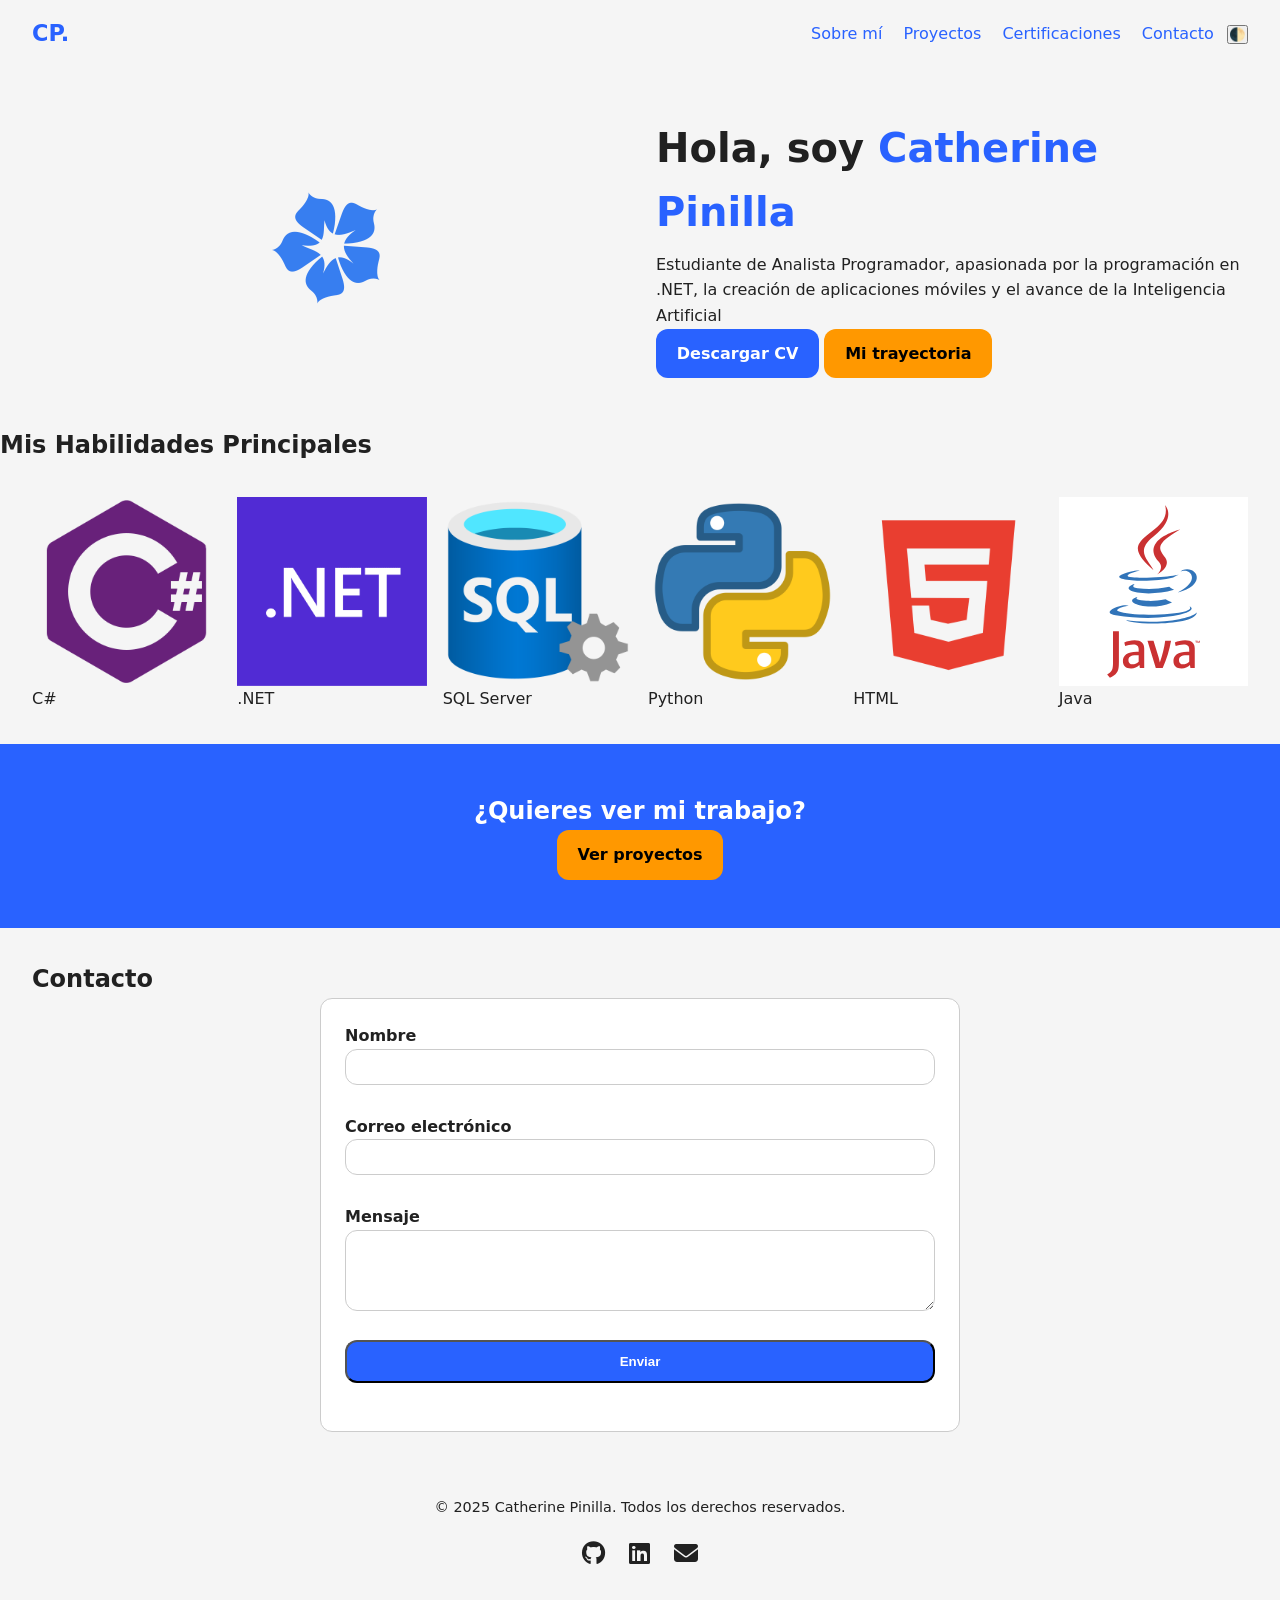
<file: portafolio/frontend/index.html>
<!-- 
  Página principal del portafolio:
  - Contiene hero section con presentación
  - Muestra habilidades principales
  - Incluye sección de contacto
  - Diseño responsive con menú hamburguesa
-->

<!DOCTYPE html>
<html lang="es">
  <head>
    <meta charset="UTF-8">
    <meta name="viewport" content="width=device-width, initial-scale=1.0">
    <title>Catherine Pinilla | Estudiante Analista Programador</title>
    <meta name="description" content="Portafolio de Catherine Pinilla, estudiante de Analista Programador enfocada en .NET e IA">
    <link rel="stylesheet" href="assets/css/styles.css">
    <link rel="preconnect" href="https://fonts.googleapis.com">
    <link rel="preconnect" href="https://fonts.gstatic.com" crossorigin>
    <link rel="stylesheet" href="https://cdnjs.cloudflare.com/ajax/libs/font-awesome/6.4.0/css/all.min.css">
  
  </head>
  <body>
    <header class="navbar">
      <a href="index.html" class="logo">CP<span>.</span></a>
      <nav id="nav-menu">
        <a href="about.html">Sobre mí</a>
        <a href="projects.html">Proyectos</a>
        <a href="certifications.html">Certificaciones</a>
        <a href="#contacto">Contacto</a>
        <button id="dark-toggle" aria-label="Alternar modo oscuro">🌓</button>
      </nav>
      <button id="hamburger" aria-label="Menú móvil">☰</button>
    </header>

    <section class="hero">
      <img src="assets/img/hero.webp" alt="Desarrollo de software">
      <div class="hero-text">
        <h1>Hola, soy <span>Catherine Pinilla</span></h1>
        <p>Estudiante de Analista Programador, apasionada por la programación en .NET, la creación de aplicaciones móviles y el avance de la Inteligencia Artificial</p>
        <div class="hero-buttons">
          <a href="assets/cv/CatherinePinilla_CV.pdf" class="btn-primary">Descargar CV</a>
          <a href="about.html" class="btn-secondary">Mi trayectoria</a>
        </div>
      </div>
    </section>

    <section class="skills">
      <h2>Mis Habilidades Principales</h2>
      <ul class="skill-grid">
        <li><img src="assets/img/icons/csharp.png" alt="C#">C#</li>
        <li><img src="assets/img/icons/dotnet.png" alt=".NET">.NET</li>
        <li><img src="assets/img/icons/sql.png" alt="SQL">SQL Server</li>
        <li><img src="assets/img/icons/python.png" alt="Python">Python</li>
        <li><img src="assets/img/icons/html.png" alt="HTML">HTML</li>
        <li><img src="assets/img/icons/java.svg" alt="Java">Java</li>
      </ul>
    </section>

    <section class="cta">
      <h2>¿Quieres ver mi trabajo?</h2>
      <a href="projects.html" class="btn-secondary">Ver proyectos</a>
    </section>

    <section id="contacto" class="contact">
      <h2>Contacto</h2>
      <form id="contact-form" novalidate>
        <label>Nombre
          <input type="text" id="nombre" name="nombre" required>
          <span class="error" id="errorNombre"></span>
        </label>

        <label>Correo electrónico
          <input type="email" id="correo" name="correo" required>
          <span class="error" id="errorCorreo"></span>
        </label>

        <label>Mensaje
          <textarea id="mensaje" name="mensaje" rows="4" required></textarea>
          <span class="error" id="errorMensaje"></span>
        </label>

        <button type="submit" class="btn-primary">Enviar</button>
        <p class="success" id="successMsg"></p>
      </form>
    </section>

   <footer class="footer">
        © 2025 Catherine Pinilla. Todos los derechos reservados.
        
        <!-- Enlaces a redes sociales -->
        <div class="social-links">
            <a href="https://github.com/catherinepinilla13g" target="_blank" class="social-link" aria-label="GitHub">
                <i class="fab fa-github"></i>
            </a>
            <a href="https://www.linkedin.com/in/catherine-elizabeth-pinilla-galleguillos-6082b2138/" target="_blank" class="social-link" aria-label="LinkedIn">
                <i class="fab fa-linkedin"></i>
            </a>
            <a href="mailto:catherinepinilla900@gmail.com" class="social-link" aria-label="Email">
                <i class="fas fa-envelope"></i>
            </a>
        </div>
    </footer>

    <script src="assets/js/main.js" defer></script>
    <script src="assets/js/contact.js" defer></script>
  </body>
</html>
</file>
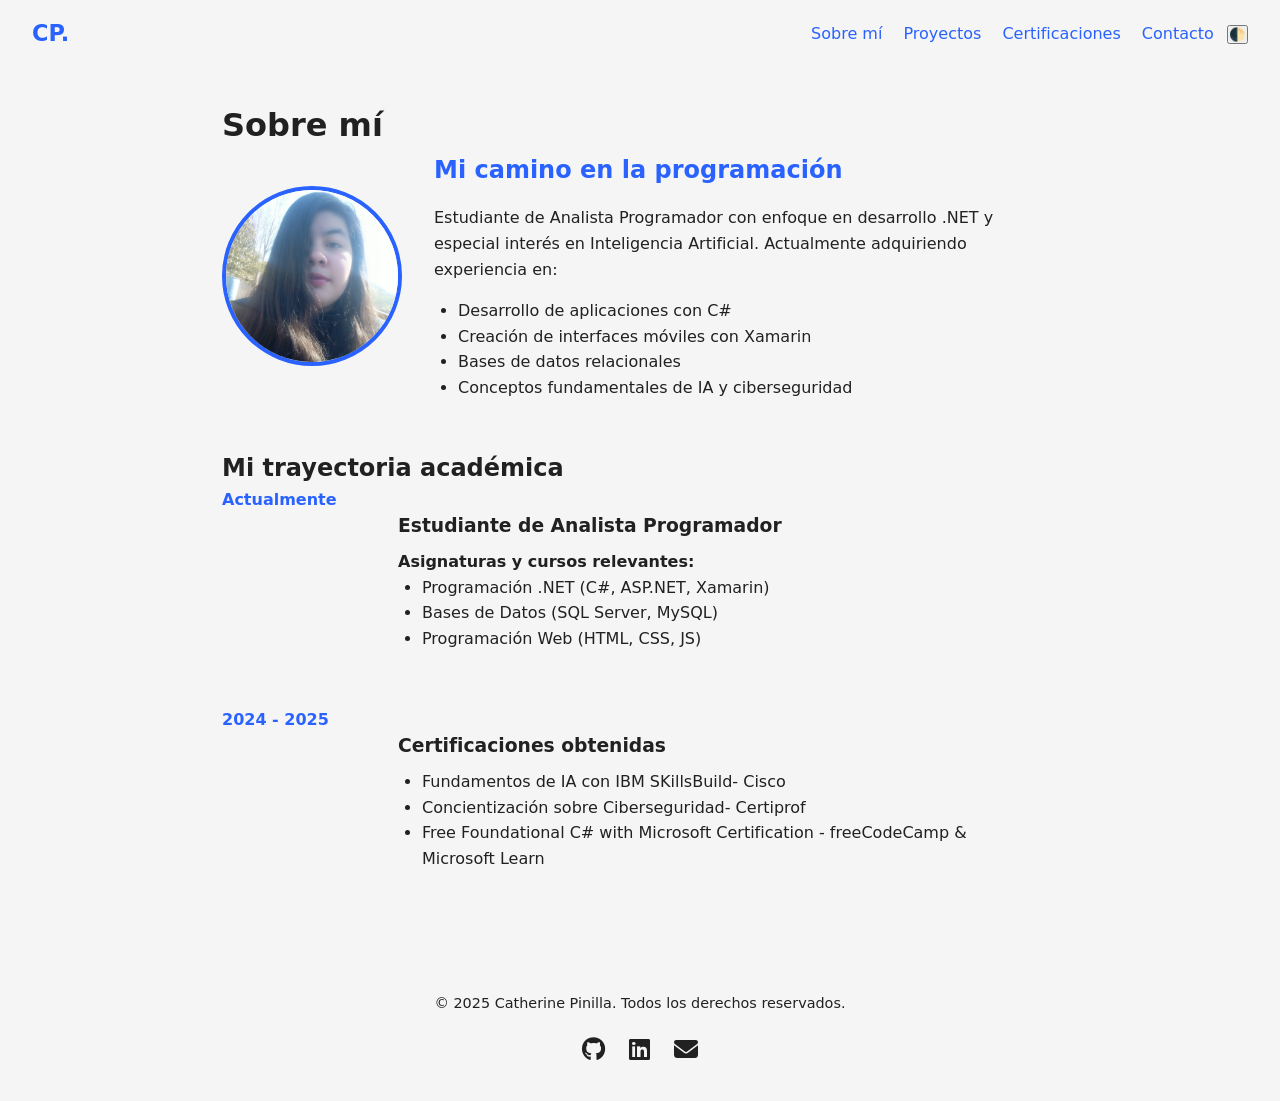
<file: portafolio/frontend/about.html>
<!-- 
  Página "Sobre mí":
  - Biografía profesional
  - Línea de tiempo académica
  - Foto de perfil
  - Responsive (cambia a columna en móviles)
-->

<!DOCTYPE html>
<html lang="es">
  <head>
    <meta charset="UTF-8">
    <title>Sobre mí | Catherine Pinilla</title>
    <link rel="stylesheet" href="assets/css/styles.css">
    <link rel="preconnect" href="https://fonts.googleapis.com">
    <link rel="preconnect" href="https://fonts.gstatic.com" crossorigin>
    <link rel="stylesheet" href="https://cdnjs.cloudflare.com/ajax/libs/font-awesome/6.4.0/css/all.min.css">
  </head>
  <body>
    <header class="navbar">
      <a href="index.html" class="logo">CP<span>.</span></a>
      <nav id="nav-menu">
        <a href="about.html">Sobre mí</a>
        <a href="projects.html">Proyectos</a>
        <a href="certifications.html">Certificaciones</a>
        <a href="index.html#contacto">Contacto</a>
        <button id="dark-toggle" aria-label="Alternar modo oscuro">🌓</button>
      </nav>
    </header>

    <main class="about">
      <h1>Sobre mí</h1>

      <section class="bio">
        <img src="assets/img/profile.jpg" alt="C" class="profile-img">
        <div class="bio-text">
          <h2>Mi camino en la programación</h2>
          <p>Estudiante de Analista Programador con enfoque en desarrollo .NET y
            especial interés en Inteligencia Artificial. Actualmente adquiriendo
            experiencia en:</p>
          <ul>
            <li>Desarrollo de aplicaciones con C#</li>
            <li>Creación de interfaces móviles con Xamarin</li>
            <li>Bases de datos relacionales</li>
            <li>Conceptos fundamentales de IA y ciberseguridad</li>
          </ul>
        </div>
      </section>

      <section class="timeline">
        <h2>Mi trayectoria académica</h2>

        <div class="timeline-item">
          <div class="timeline-date">Actualmente</div>
          <div class="timeline-content">
            <h3>Estudiante de Analista Programador</h3>
            <p><strong>Asignaturas y cursos relevantes:</strong></p>
            <ul>
              <li>Programación .NET (C#, ASP.NET, Xamarin)</li>
              <li>Bases de Datos (SQL Server, MySQL)</li>
              <li>Programación Web (HTML, CSS, JS)</li>
            </ul>
          </div>
        </div>

        <div class="timeline-item">
          <div class="timeline-date">2024 - 2025</div>
          <div class="timeline-content">
            <h3>Certificaciones obtenidas</h3>
            <ul>
              <li>Fundamentos de IA con IBM SKillsBuild- Cisco</li>
              <li>Concientización sobre Ciberseguridad- Certiprof</li>
              <li>Free Foundational C# with Microsoft Certification - freeCodeCamp & Microsoft Learn</li>
            </ul>
          </div>
        </div>
      </section>
    </main>

    <footer class="footer">
        © 2025 Catherine Pinilla. Todos los derechos reservados.
        
        <!-- Enlaces a redes sociales -->
        <div class="social-links">
            <a href="https://github.com/catherinepinilla13g" target="_blank" class="social-link" aria-label="GitHub">
                <i class="fab fa-github"></i>
            </a>
            <a href="https://www.linkedin.com/in/catherine-elizabeth-pinilla-galleguillos-6082b2138/" target="_blank" class="social-link" aria-label="LinkedIn">
                <i class="fab fa-linkedin"></i>
            </a>
            <a href="mailto:catherinepinilla900@gmail.com" class="social-link" aria-label="Email">
                <i class="fas fa-envelope"></i>
            </a>
        </div>
    </footer>
    
    <script src="assets/js/main.js" defer></script>
    
  </body>
</html>
</file>
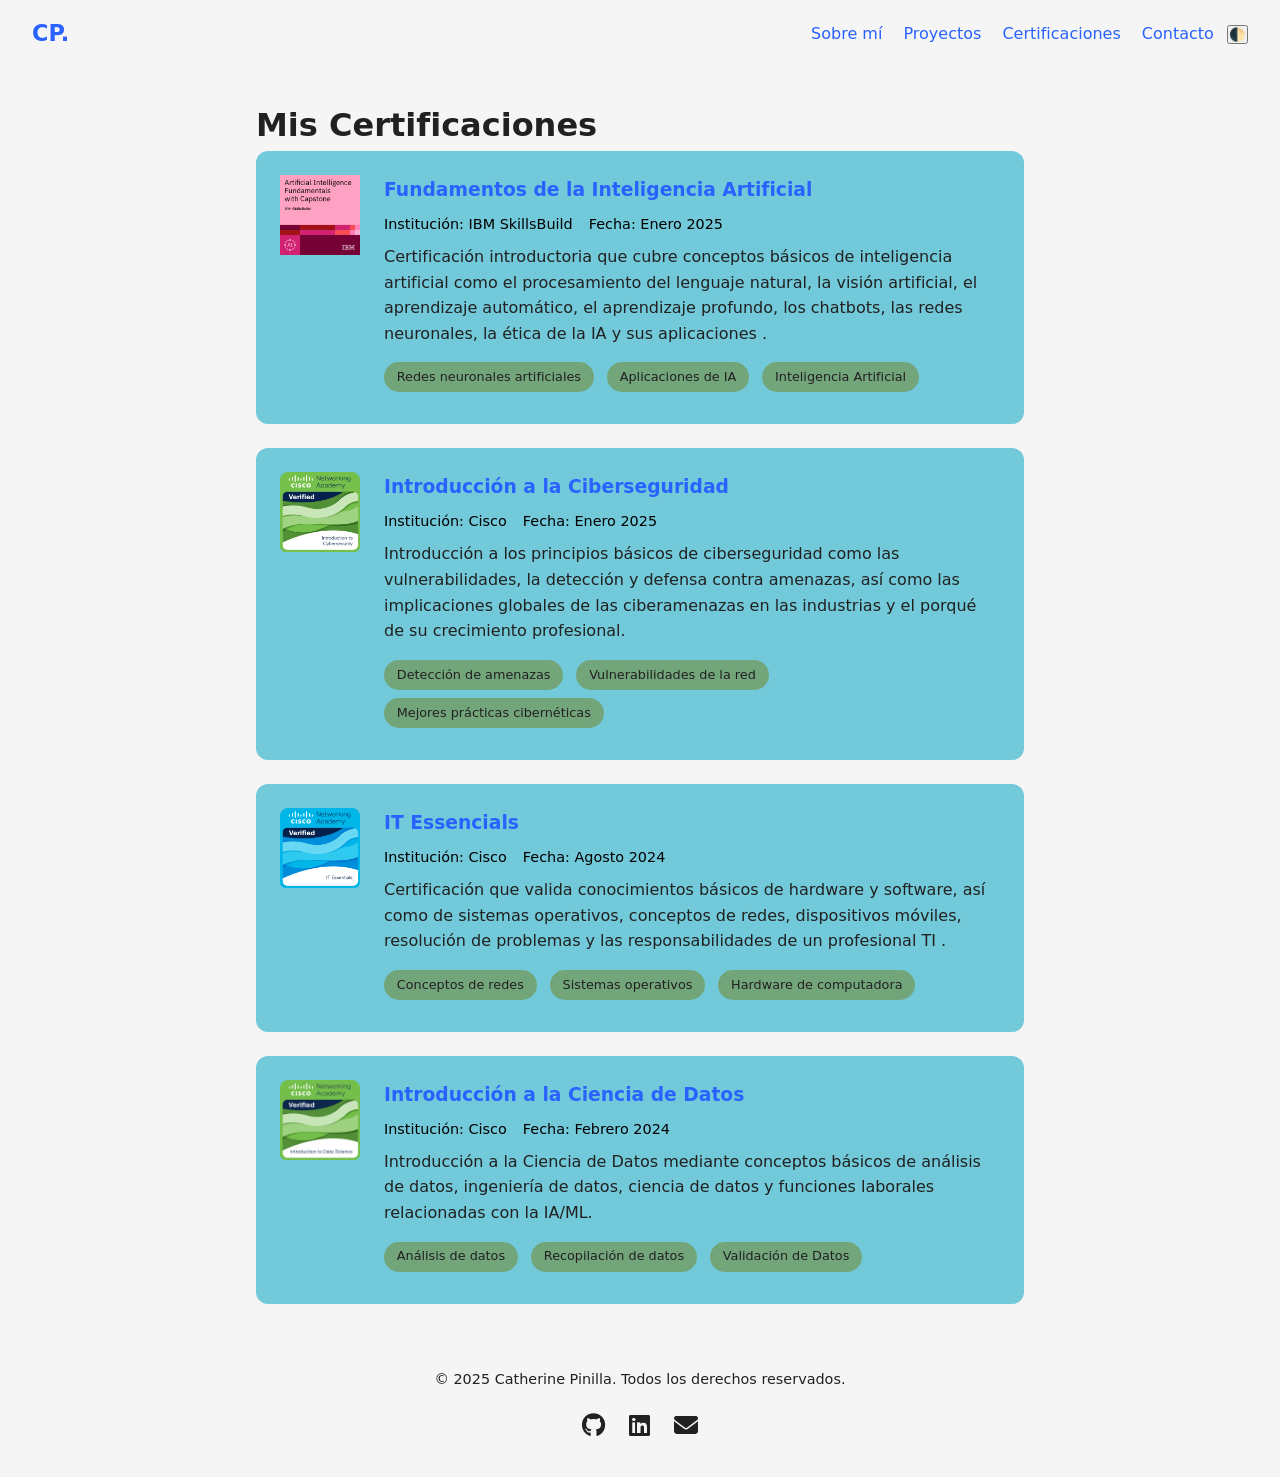
<file: portafolio/frontend/certifications.html>
<!-- 
  Página de certificaciones:
  - Muestra certificados obtenidos
  - Cada certificación incluye:
    * Badge/logo
    * Institución
    * Fecha
    * Habilidades relacionadas
  - Diseño adaptable a móviles
-->
<!DOCTYPE html>
<html lang="es">
<head>
    <meta charset="UTF-8">
    <title>Certificaciones | Catherine Pinilla</title>
    <link rel="stylesheet" href="assets/css/styles.css">
    <link rel="preconnect" href="https://fonts.googleapis.com">
    <link rel="preconnect" href="https://fonts.gstatic.com" crossorigin>
    <link rel="stylesheet" href="https://cdnjs.cloudflare.com/ajax/libs/font-awesome/6.4.0/css/all.min.css">
</head>
<body>
    <header class="navbar">
        <a href="index.html" class="logo">CP<span>.</span></a>
        <nav id="nav-menu">
            <a href="about.html">Sobre mí</a>
            <a href="projects.html">Proyectos</a>
            <a href="certifications.html">Certificaciones</a>
            <a href="index.html#contacto">Contacto</a>
            <button id="dark-toggle" aria-label="Alternar modo oscuro">🌓</button>
        </nav>
        <button id="hamburger" aria-label="Menú móvil">☰</button>
    </header>

    <main class="certifications-container">
        <h1>Mis Certificaciones</h1>
        
        <!-- Certificación en IA -->
        <article class="certification-card">
            <img src="assets/img/certifications/ia-badge.png" alt="Fundamentos de IA" class="certification-badge">
            <div class="certification-content">
                <h3>Fundamentos de la Inteligencia Artificial</h3>
                <div class="certification-meta">
                    <span>Institución: IBM SkillsBuild</span>
                    <span>Fecha: Enero 2025</span>
                </div>
                <p>Certificación introductoria que cubre conceptos básicos de inteligencia artificial como el procesamiento del lenguaje natural, la visión artificial, el aprendizaje automático, el aprendizaje profundo, los chatbots, las redes neuronales, la ética de la IA y sus aplicaciones .</p>
                
                <div class="certification-skills">
                    <span class="skill-tag">Redes neuronales artificiales</span>
                    <span class="skill-tag">Aplicaciones de IA</span>
                    <span class="skill-tag">Inteligencia Artificial</span>
                </div>
            </div>
        </article>
        
        <!-- Certificación en Ciberseguridad -->
        <article class="certification-card">
            <img src="assets/img/certifications/cyber-badge.png" alt="Introducción a la Ciberseguridad" class="certification-badge">
            <div class="certification-content">
                <h3>Introducción a la Ciberseguridad</h3>
                <div class="certification-meta">
                    <span>Institución: Cisco</span>
                    <span>Fecha: Enero 2025</span>
                </div>
                <p>Introducción a los principios básicos de ciberseguridad como las vulnerabilidades, la detección y defensa contra amenazas, así como las implicaciones globales de las ciberamenazas en las industrias y el porqué de su crecimiento profesional.</p>
                
                <div class="certification-skills">
                    <span class="skill-tag">Detección de amenazas</span>
                    <span class="skill-tag">Vulnerabilidades de la red</span>
                    <span class="skill-tag">Mejores prácticas cibernéticas</span>
                </div>
            </div>
        </article>
        
        <!-- Certificación en IT -->
        <article class="certification-card">
            <img src="assets/img/certifications/it-badge.png" alt="IT Essencials" class="certification-badge">
            <div class="certification-content">
                <h3>IT Essencials</h3>
                <div class="certification-meta">
                    <span>Institución: Cisco</span>
                    <span>Fecha: Agosto 2024</span>
                </div>
                <p>Certificación que valida conocimientos básicos de hardware y software, así como de sistemas operativos, conceptos de redes, dispositivos móviles, resolución de problemas y las responsabilidades de un profesional TI .</p>
                
                <div class="certification-skills">
                    <span class="skill-tag">Conceptos de redes</span>
                    <span class="skill-tag">Sistemas operativos</span>
                    <span class="skill-tag">Hardware de computadora</span>
                </div>
            </div>
        </article>
        
        <!-- Otras certificaciones -->
        <article class="certification-card">
            <img src="assets/img/certifications/datascience-badge.png" alt="Data Science" class="certification-badge">
            <div class="certification-content">
                <h3>Introducción a la Ciencia de Datos</h3>
                <div class="certification-meta">
                    <span>Institución: Cisco </span>
                    <span>Fecha: Febrero 2024</span>
                </div>
                <p>Introducción a la Ciencia de Datos mediante conceptos básicos de análisis de datos, ingeniería de datos, ciencia de datos y funciones laborales relacionadas con la IA/ML.</p>
                
                <div class="certification-skills">
                    <span class="skill-tag">Análisis de datos</span>
                    <span class="skill-tag">Recopilación de datos</span>
                    <span class="skill-tag">Validación de Datos</span>
                </div>
            </div>
        </article>
    </main>

    <footer class="footer">
        © 2025 Catherine Pinilla. Todos los derechos reservados.
        
        <!-- Enlaces a redes sociales -->
        <div class="social-links">
            <a href="https://github.com/catherinepinilla13g" target="_blank" class="social-link" aria-label="GitHub">
                <i class="fab fa-github"></i>
            </a>
            <a href="https://www.linkedin.com/in/catherine-elizabeth-pinilla-galleguillos-6082b2138/" target="_blank" class="social-link" aria-label="LinkedIn">
                <i class="fab fa-linkedin"></i>
            </a>
            <a href="mailto:catherinepinilla900@gmail.com" class="social-link" aria-label="Email">
                <i class="fas fa-envelope"></i>
            </a>
        </div>
    </footer>
    
    <script src="assets/js/main.js" defer></script>
</file>
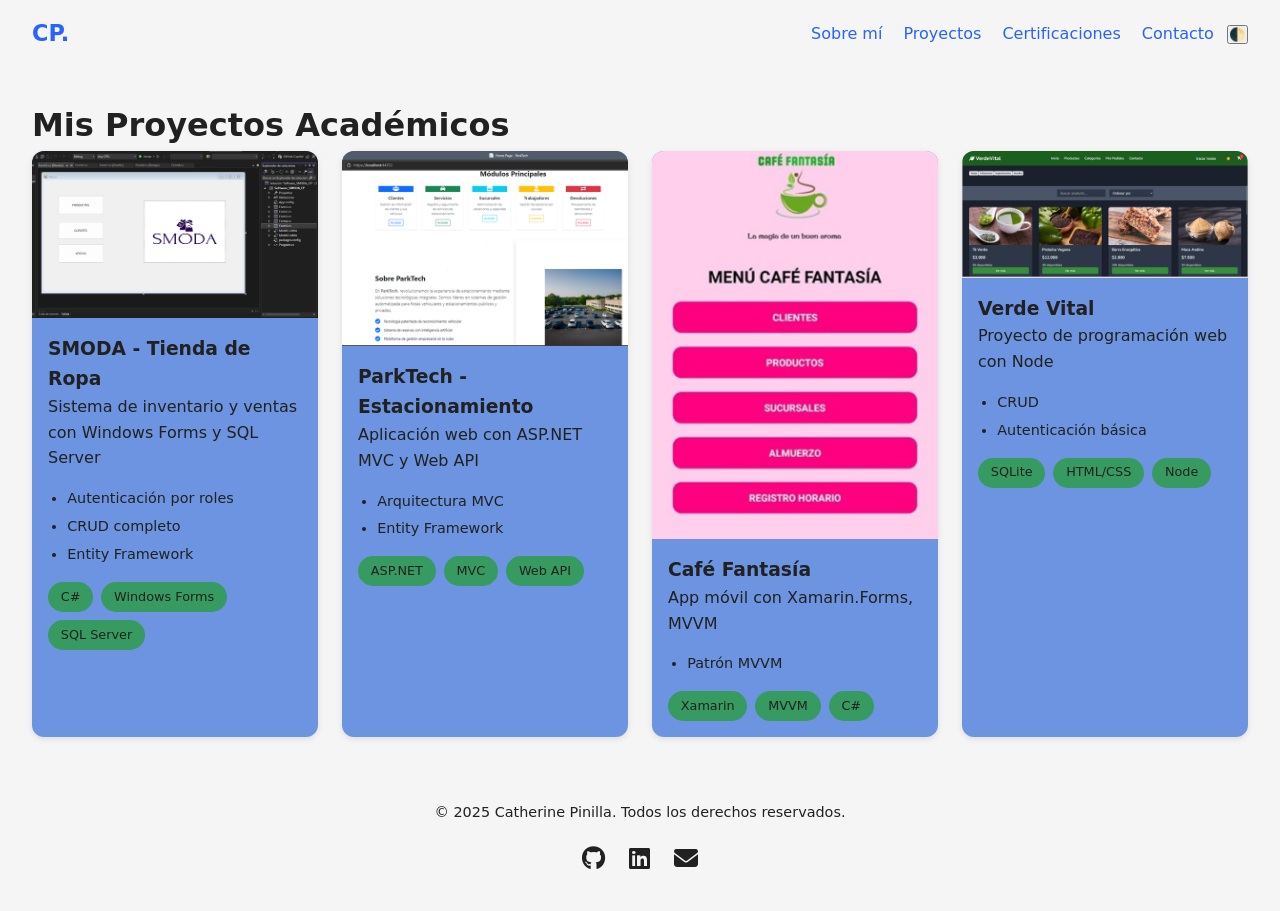
<file: portafolio/frontend/projects.html>
<!-- 
  Página de proyectos:
  - Muestra 4 proyectos académicos
  - Cada proyecto tiene:
    * Imagen
    * Descripción
    * Características
    * Tecnologías usadas
  - Diseño de tarjetas con efecto hover
-->
<!DOCTYPE html>
<html lang="es">
  <head>
    <meta charset="UTF-8">
    <title>Mis Proyectos | Catherine Pinilla</title>
    <link rel="stylesheet" href="assets/css/styles.css">
    <link rel="preconnect" href="https://fonts.googleapis.com">
    <link rel="preconnect" href="https://fonts.gstatic.com" crossorigin>
    <link rel="stylesheet" href="https://cdnjs.cloudflare.com/ajax/libs/font-awesome/6.4.0/css/all.min.css">
  </head>
  <body>
    <header class="navbar">
      <a href="index.html" class="logo">CP<span>.</span></a>
      <nav id="nav-menu">
        <a href="about.html">Sobre mí</a>
        <a href="projects.html">Proyectos</a>
        <a href="certifications.html">Certificaciones</a>
        <a href="index.html#contacto">Contacto</a>
        <button id="dark-toggle" aria-label="Alternar modo oscuro">🌓</button>
      </nav>
      <button id="hamburger" aria-label="Menú móvil">☰</button>
    </header>

    <main class="projects">
      <h1>Mis Proyectos Académicos</h1>
      
      <div class="card-grid">
        <!-- SMODA - Windows Forms -->
        <article class="card">
          <img src="assets/img/projects/smoda/smoda.png" alt="SMODA">
          <div class="card-body">
            <h3>SMODA - Tienda de Ropa</h3>
            <p>Sistema de inventario y ventas con Windows Forms y SQL Server</p>
            <ul class="project-features">
              <li>Autenticación por roles</li>
              <li>CRUD completo</li>
              <li>Entity Framework</li>
            </ul>
            <div class="project-tech">
              <span>C#</span>
              <span>Windows Forms</span>
              <span>SQL Server</span>
            </div>
          </div>
        </article>

        <!-- ParkTech - ASP.NET MVC -->
        <article class="card">
          <img src="assets/img/projects/parktech/parktech.png" alt="ParkTech">
          <div class="card-body">
            <h3>ParkTech - Estacionamiento</h3>
            <p>Aplicación web con ASP.NET MVC y Web API</p>
            <ul class="project-features">
              <li>Arquitectura MVC</li>
              <li>Entity Framework</li>
            </ul>
            <div class="project-tech">
              <span>ASP.NET</span>
              <span>MVC</span>
              <span>Web API</span>
            </div>
          </div>
        </article>

        <!-- Café Fantasía - Xamarin -->
        <article class="card">
          <img src="assets/img/projects/cafefantasia/cafefantasia.jpg" alt="Café Fantasía">
          <div class="card-body">
            <h3>Café Fantasía</h3>
            <p>App móvil con Xamarin.Forms, MVVM</p>
            <ul class="project-features">
              <li>Patrón MVVM</li>
            </ul>
            <div class="project-tech">
              <span>Xamarin</span>
              <span>MVVM</span>
              <span>C#</span>
            </div>
          </div>
        </article>

        <!-- Proyecto Web Básico -->
        <article class="card">
          <img src="assets/img/projects/verdevital/verdevital.png" alt="Proyecto Web">
          <div class="card-body">
            <h3>Verde Vital</h3>
            <p>Proyecto de programación web con Node</p>
            <ul class="project-features">
              <li>CRUD</li>
              <li>Autenticación básica</li>
            </ul>
            <div class="project-tech">
              <span>SQLite</span>
              <span>HTML/CSS</span>
              <span>Node</span>
            </div>
          </div>
        </article>
      </div>
    </main>

    <footer class="footer">
        © 2025 Catherine Pinilla. Todos los derechos reservados.
        
        <div class="social-links">
            <a href="https://github.com/catherinepinilla13g" target="_blank" class="social-link" aria-label="GitHub">
                <i class="fab fa-github"></i>
            </a>
            <a href="https://www.linkedin.com/in/catherine-elizabeth-pinilla-galleguillos-6082b2138/" target="_blank" class="social-link" aria-label="LinkedIn">
                <i class="fab fa-linkedin"></i>
            </a>
            <a href="mailto:catherinepinilla900@gmail.com" class="social-link" aria-label="Email">
                <i class="fas fa-envelope"></i>
            </a>
        </div>
    </footer>

    <script src="assets/js/main.js" defer></script>
  </body>
</html>
</file>
<file: portafolio/frontend/assets/css/styles.css>
/*
  Estilos principales del portafolio:
  - Sistema de diseño con variables CSS
  - Soporte para modo oscuro automático
  - Estilos responsivo
  - Efectos de hover y transiciones
*/

:root {
    --primary: #2962ff;
    --secondary: #ff9800;
    --bg: #f5f5f5;
    --text: #212121;
    --radius: 12px;
}

@media(prefers-color-scheme:dark) {
    :root {
        --bg: #121212;
        --text: #e0e0e0;
    }
}

*,
*::before,
*::after {
    box-sizing: border-box;
    margin: 0;
    padding: 0;
}

body {
    font-family: system-ui, sans-serif;
    background: var(--bg);
    color: var(--text);
    line-height: 1.6;
}

a {
    color: var(--primary);
    text-decoration: none;
}

img {
    max-width: 100%;
    display: block;
}

.navbar {
    display: flex;
    justify-content: space-between;
    align-items: center;
    padding: 1rem 2rem;
    position: sticky;
    top: 0;
    background: var(--bg);
    z-index: 10;
}

.logo {
    font-weight: 700;
    font-size: 1.4rem;
}

#hamburger {
    display: none;
    background: none;
    border: none;
    font-size: 1.8rem;
}

#nav-menu a {
    margin: 0 .5rem;
}

@media(max-width:768px) {
    #hamburger {
        display: block;
    }

    #nav-menu {
        display: none;
        flex-direction: column;
        background: var(--bg);
        position: absolute;
        top: 64px;
        right: 0;
        padding: 1rem;
        border-radius: var(--radius);
        box-shadow: 0 2px 6px rgba(0, 0, 0, .15);
    }

    #nav-menu.show {
        display: flex;
    }
}

.hero {
    display: grid;
    grid-template-columns: repeat(auto-fit, minmax(280px, 1fr));
    gap: 2rem;
    padding: 3rem 2rem;
    align-items: center;
}

.hero-text h1 {
    font-size: 2.5rem;
    margin-bottom: .5rem;
}

.hero-text span {
    color: var(--primary);
}

.hero img {
    max-height: 350px;
    width: auto;
    margin: 0 auto;
}

.btn-primary,
.btn-secondary {
    display: inline-block;
    padding: .75rem 1.3rem;
    border-radius: var(--radius);
    font-weight: 600;
    transition: background .2s;
}

.btn-primary {
    background: var(--primary);
    color: #fff;
}

.btn-secondary {
    background: var(--secondary);
    color: #000;
}

.cta {
    text-align: center;
}

.cta .btn-secondary {
    display: inline-block;
    margin: 0 auto;
}

.skill-grid {
    list-style: none;
    display: grid;
    grid-template-columns: repeat(auto-fit, minmax(120px, 1fr));
    gap: 1rem;
    padding: 2rem;
}

.cta {
    text-align: center;
    padding: 3rem 1rem;
    background: var(--primary);
    color: #fff;
}

.projects {
    padding: 2rem;
}

.card-grid {
    display: grid;
    grid-template-columns: repeat(auto-fit, minmax(260px, 1fr));
    gap: 1.5rem;
}

.card {
    background: hsl(219, 65%, 65%);
    border-radius: var(--radius);
    overflow: hidden;
    box-shadow: 0 2px 6px rgba(0, 0, 0, .1);
    transition: transform .2s;
}

.card:hover {
    transform: translateY(-4px);
}

.card-body {
    padding: 1rem;
}

.contact {
    padding: 2rem;
}

.contact form {
    display: grid;
    gap: 1rem;
    max-width: 640px;
    margin: auto;
    background: #fff;
    border: 1px solid #ccc;
    padding: 1.5rem;
    border-radius: var(--radius);
}

@media(prefers-color-scheme:dark) {
    .contact form {
        background: #1e1e1e;
        border-color: #444;
    }
}

.dark-mode .contact form {
    background: #1a1a1a;
    border-color: #444;
}

label {
    display: flex;
    flex-direction: column;
    font-weight: 600;
}

input,
textarea {
    padding: .6rem;
    border: 1px solid #ccc;
    border-radius: var(--radius);
    resize: vertical;
    background: #fff;
}

@media(prefers-color-scheme:dark) {

    input,
    textarea {
        background: #2d2d2d;
        border-color: #444;
        color: #eee;
    }
}

.dark-mode input,
.dark-mode textarea {
    background: #2d2d2d;
    border-color: #444;
    color: #eee;
}

.error {
    color: #e53935;
    font-size: .8rem;
    height: .8rem;
}

.success {
    color: #43a047;
    font-weight: 600;
    margin-top: .5rem;
}

footer {
    padding: 2rem;
    text-align: center;
    font-size: .9rem;
}

.dark-mode {
    --bg: #000;
    --text: #e0e0e0;
}

a:hover {
    text-decoration: none;
}

.project-features {
    margin: 1rem 0;
    padding-left: 1.2rem;
    font-size: 0.9rem;
}

.project-features li {
    margin-bottom: 0.3rem;
}

.project-tech {
    display: flex;
    gap: 0.5rem;
    margin-top: 1rem;
    flex-wrap: wrap;
}

.project-tech span {
    background: #379b61;
    padding: 0.3rem 0.8rem;
    border-radius: 20px;
    font-size: 0.8rem;
}

.about {
    max-width: 900px;
    margin: 0 auto;
    padding: 2rem;
}

.bio {
    display: flex;
    align-items: center;
    margin-bottom: 3rem;
    gap: 2rem;
}

.profile-img {
    width: 180px;
    height: 180px;
    border-radius: 50%;
    object-fit: cover;
    border: 4px solid var(--primary);
    box-shadow: var(--shadow-md);
}

.bio-text h2 {
    margin-bottom: 1rem;
    color: var(--primary);
}

.bio-text p {
    margin-bottom: 1rem;
    color: var(--text-secondary);
}

.bio-text ul {
    padding-left: 1.5rem;
    color: var(--text-secondary);
}

.timeline {
    margin-top: 3rem;
}

.timeline-item {
    display: flex;
    margin-bottom: 2rem;
    gap: 2rem;
}

.timeline-date {
    font-weight: bold;
    min-width: 120px;
    color: var(--primary);
}

.timeline-content {
    flex: 1;
    background: var(--card-bg);
    padding: 1.5rem;
    border-radius: var(--radius);
    box-shadow: var(--shadow-sm);
}

.timeline-content h3 {
    margin-bottom: 0.5rem;
}

.timeline-content ul {
    padding-left: 1.5rem;
    color: var(--text-secondary);
}



@media (max-width: 768px) {
    .bio {
        flex-direction: column;
        text-align: center;
    }

    .profile-img {
        margin-right: 0;
        margin-bottom: 1rem;
    }

    .timeline-item {
        flex-direction: column;
    }

    .timeline-date {
        margin-bottom: 0.5rem;
    }
}

.certifications-container {
    max-width: 800px;
    margin: 2rem auto;
    padding: 0 1rem;
}

.certification-card {
    background: rgba(106, 199, 216, 0.932);
    border-radius: var(--radius);
    padding: 1.5rem;
    margin-bottom: 1.5rem;
    box-shadow: var(--shadow);
    display: flex;
    align-items: flex-start;
}

.certification-badge {
    width: 80px;
    margin-right: 1.5rem;
}

.certification-content {
    flex: 1;
}

.certification-card h3 {
    color: var(--primary);
    margin-top: 0;
}

.certification-meta {
    display: flex;
    gap: 1rem;
    margin: 0.5rem 0;
    font-size: 0.9rem;
    color: #000000;
}

.certification-skills {
    margin-top: 1rem;
}

.skill-tag {
    display: inline-block;
    background: hsl(130, 22%, 55%);
    padding: 0.3rem 0.8rem;
    border-radius: 20px;
    font-size: 0.8rem;
    margin-right: 0.5rem;
    margin-bottom: 0.5rem;
}

@media (max-width: 600px) {
    .certification-card {
        flex-direction: column;
    }

    .certification-badge {
        margin-right: 0;
        margin-bottom: 1rem;
        align-self: center;
    }
}

.social-links {
    display: flex;
    justify-content: center;
    gap: 1.5rem;
    margin-top: 1rem;
}

.social-link {
    color: var(--text);
    font-size: 1.5rem;
    transition: var(--transition);
}

.social-link:hover {
    color: var(--primary);
    transform: translateY(-2px);
}
</file>
